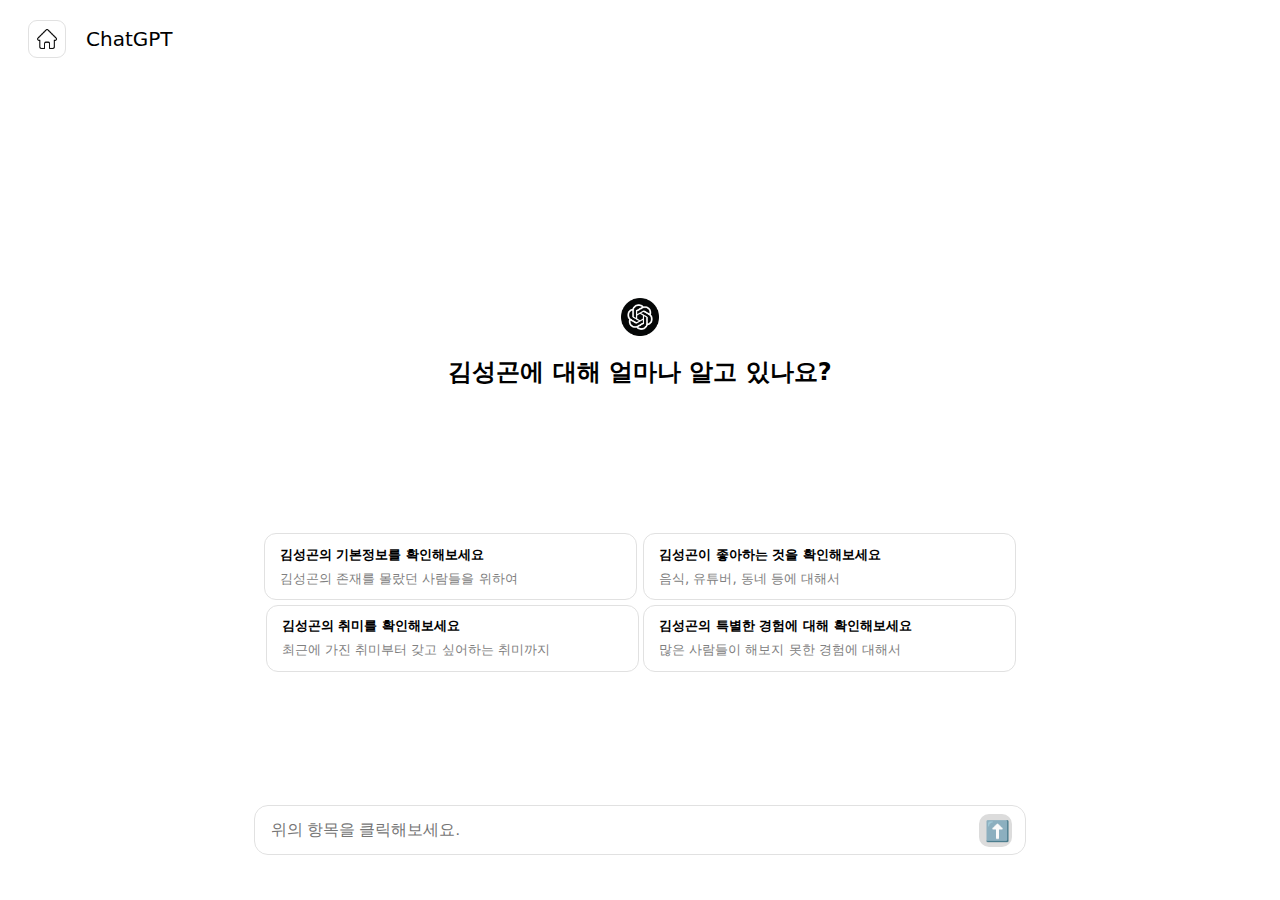
<file: index.html>
<!DOCTYPE html>
<html lang="en">
<head>
    <meta charset="UTF-8">
    <meta name="viewport" content="width=device-width, initial-scale=1.0">
    <title>Introduction | Sunggon</title>
    <link rel="stylesheet" href="intro_style.css" />
</head>
<body>
    <!-- header -->
    <header class="left-header">
        <div class="home">
            <a class="home-link" href="main.html">
                <img src="./home-logo.png" alt="home-logo" width="55%"/>
            </a>
        </div>
        <div class="home-gpt">ChatGPT
        </div>
    </header>

    <!-- 메인 기본 이미지 -->
    <section class="main-home">
        <div class="main-logo">
            <image src="./chatgpt-logo.webp" 
            alt="chatgpt-logo" width="3%" />
            <h2>김성곤에 대해 얼마나 알고 있나요?</h2>
        </div>

    <!-- 메인 버튼 4가지 -->
    </section>
    <section class="main-button">
        <form action="" method="POST">
            <fieldset style="border:0">
                <button type="button" class="btn" id="btn_info" onclick="location.href='qy_info.html'">
                    <b>김성곤의 기본정보를 확인해보세요</b>
                    <br />
                    <span style="color:grey">김성곤의 존재를 몰랐던 사람들을 위하여</span>
                </button>

                <button type="button" class="btn" id="btn_favorite" onclick="location.href='qy_favorite.html'">
                    <b>김성곤이 좋아하는 것을 확인해보세요</b>
                    <br />
                    <span style="color:grey">음식, 유튜버, 동네 등에 대해서</span>
                </button>

                <br />

                <button type="button" class="btn" id="btn_hobby" onclick="location.href='qy_hobby.html'">
                    <b>김성곤의 취미를 확인해보세요</b>
                    <br />
                    <span style="color:grey">최근에 가진 취미부터 갖고 싶어하는 취미까지</span>
                </button>

                <button type="button" class="btn" id="btn_experience" onclick="location.href='qy_experience.html'">
                    <b>김성곤의 특별한 경험에 대해 확인해보세요</b>
                    <br />
                    <span style="color:grey">많은 사람들이 해보지 못한 경험에 대해서</span>
                </button>
            </fieldset>
        </form>
    </section>
    
    <!-- 하단 채팅 박스 -->
    <section class="main-chat">
        <div class="chat-container">
            <input type="text" class="chatbox" placeholder="위의 항목을 클릭해보세요." />
            <button class="send-btn" onclick="location.href='main.html'">⬆️</button>
        </div>
    </section>
</body>
</html>
</file>
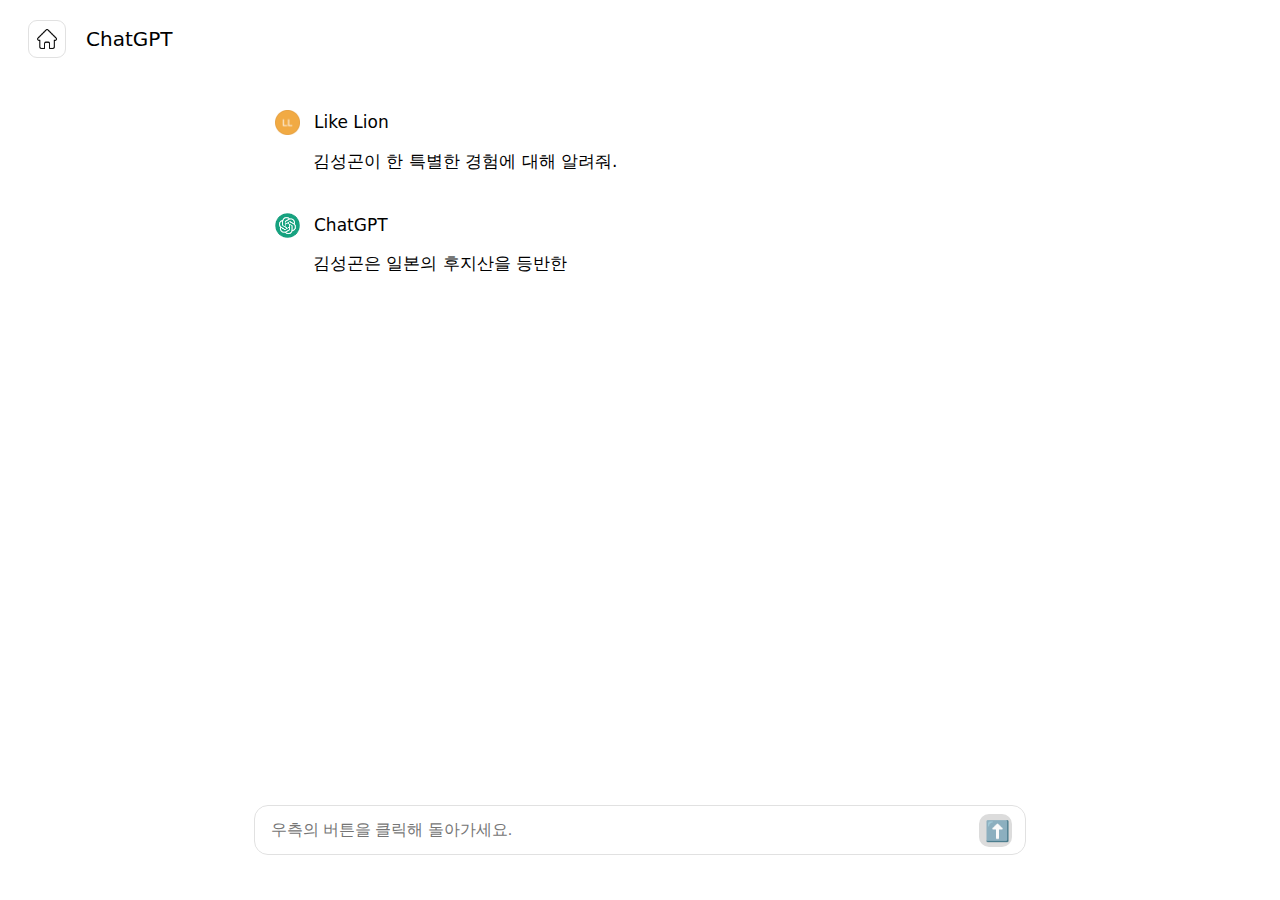
<file: qy_experience.html>
<!DOCTYPE html>
<html lang="en">
<head>
    <meta charset="UTF-8">
    <meta name="viewport" content="width=device-width, initial-scale=1.0">
    <title>Experience | Sunggon</title>
    <link rel="stylesheet" href="content_style.css" />
</head>
<body>
     <!-- header -->
     <header class="left-header">
        <div class="home">
            <a class="home-link" href="main.html">
                <img src="./home-logo.png" alt="home-logo" width="55%"/>
            </a>
        </div>
        <div class="home-gpt">ChatGPT
        </div>
    </header>
    <!-- 센터 프레젠테이션 -->
    <section class="center-container">
        <!-- 질문 컨테이너 -->
        <div class="q-container">
            <!-- 질문자 정보 -->
            <div class="user">
                <div class="profile" id="user_pf">
                    <img src="./user-profile.png" alt="user-profile" width="25px" />
                </div>
                <div class="name" id="user_name">
                    <b>Like Lion</b>
                </div>
            </div>
            <!-- 질문 내용 -->
            <div class="question" id="q_info">
                <p class="paragraph">
                    김성곤이 한 특별한 경험에 대해 알려줘.
                </p>
            </div>
        </div>
        <!-- 답변 컨테이너 -->
        <div class="a-container">
            <!-- 답변자 정보 -->
            <div class="gpt">
                <div class="profile" id="gpt_pf">
                    <img src="./gpt-profile.png" alt="gpt-profile" width="25px" />
                </div>
                <div class="name" id="gpt_name">
                    <b>ChatGPT</b>
                </div>
            </div>
            <!-- 답변 내용 -->
            <div class="answer" id="a_info">
                <p class="paragraph" id="typewriter"></p>
                <img src="img-fuji.jpg" id="img-fuji" alt="fujiimage" width="70%" />
            <script src="./ty-experience.js"></script>    
            </div>
        </div>
    </section>
    <!-- 하단 채팅 박스-->
    <section class="main-chat">
        <div class="chat-container">
            <input type="text" class="chatbox" placeholder="우측의 버튼을 클릭해 돌아가세요." />
            <button class="send-btn" onclick="location.href='main.html'">⬆️</button>
        </div>
    </section>
</body>
</html>
</file>
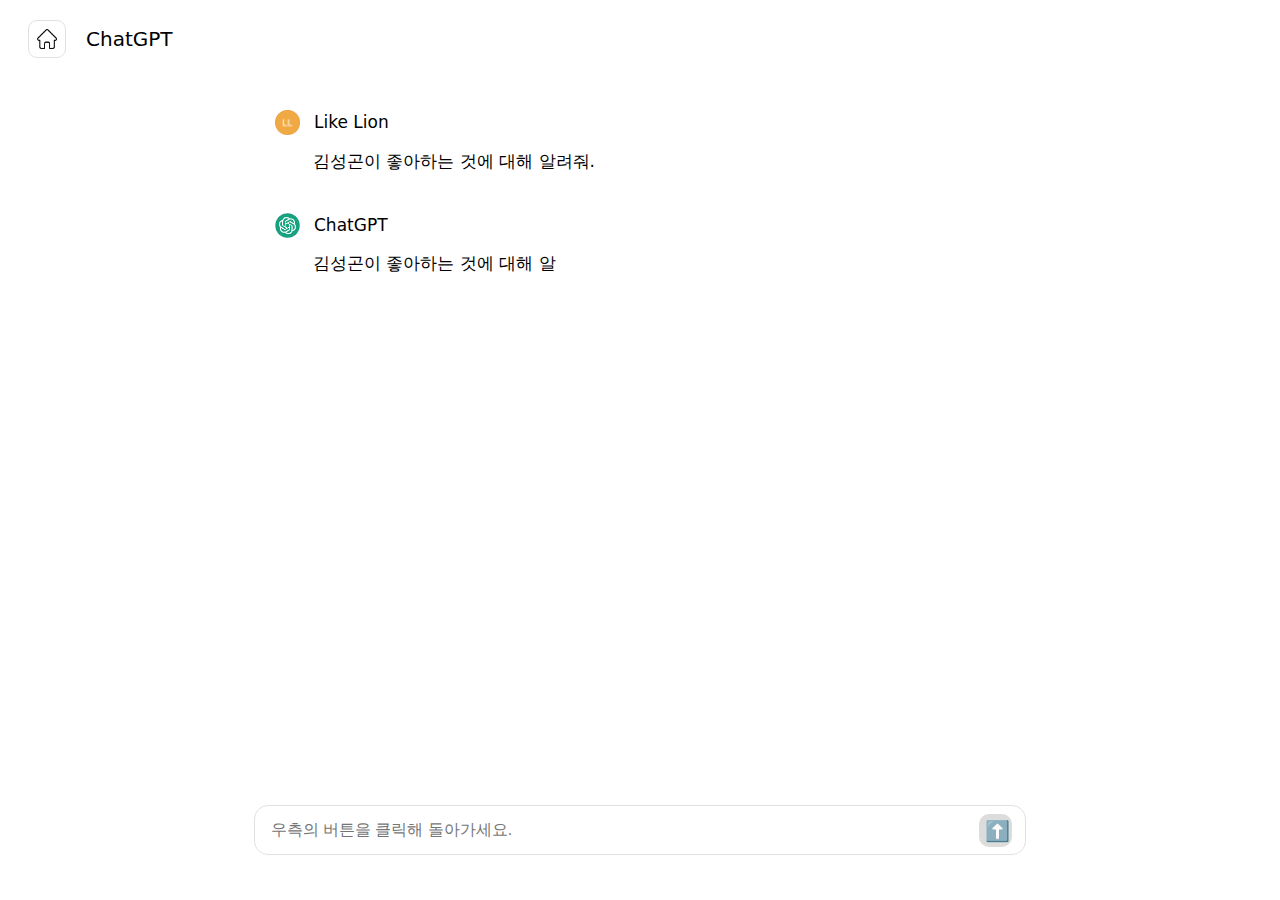
<file: qy_favorite.html>
<!DOCTYPE html>
<html lang="en">
<head>
    <meta charset="UTF-8">
    <meta name="viewport" content="width=device-width, initial-scale=1.0">
    <title>Favorite | Sunggon</title>
    <link rel="stylesheet" href="content_style.css" />
</head>
<body>
     <!-- header -->
     <header class="left-header">
        <div class="home">
            <a class="home-link" href="main.html">
                <img src="./home-logo.png" alt="home-logo" width="55%"/>
            </a>
        </div>
        <div class="home-gpt">ChatGPT
        </div>
    </header>
    <!-- 센터 프레젠테이션 -->
    <section class="center-container">
        <!-- 질문 컨테이너 -->
        <div class="q-container">
            <!-- 질문자 정보 -->
            <div class="user">
                <div class="profile" id="user_pf">
                    <img src="./user-profile.png" alt="user-profile" width="25px" />
                </div>
                <div class="name" id="user_name">
                    <b>Like Lion</b>
                </div>
            </div>
            <!-- 질문 내용 -->
            <div class="question" id="q_info">
                <p class="paragraph">
                    김성곤이 좋아하는 것에 대해 알려줘.
                </p>
            </div>
        </div>
        <!-- 답변 컨테이너 -->
        <div class="a-container">
            <!-- 답변자 정보 -->
            <div class="gpt">
                <div class="profile" id="gpt_pf">
                    <img src="./gpt-profile.png" alt="gpt-profile" width="25px" />
                </div>
                <div class="name" id="gpt_name">
                    <b>ChatGPT</b>
                </div>
            </div>
            <!-- 답변 내용 -->
            <div class="answer" id="a_info">
                <p class="paragraph" id="typewriter"></p>
            <script src="./ty-favorite.js"></script>    
            </div>
        </div>
    </section>
    <!-- 하단 채팅 박스-->
    <section class="main-chat">
        <div class="chat-container">
            <input type="text" class="chatbox" placeholder="우측의 버튼을 클릭해 돌아가세요." />
            <button class="send-btn" onclick="location.href='main.html'">⬆️</button>
        </div>
    </section>
</body>
</html>
</file>
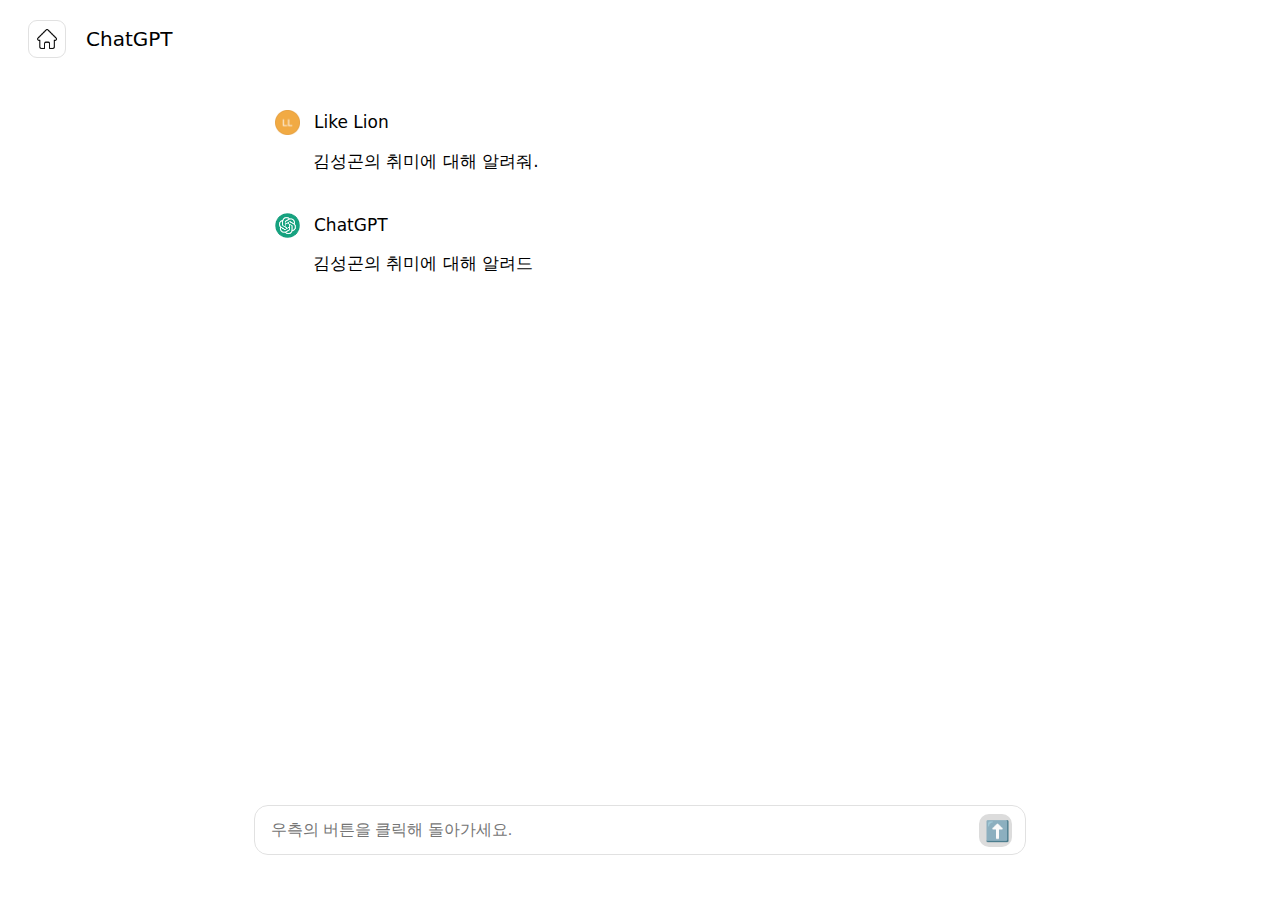
<file: qy_hobby.html>
<!DOCTYPE html>
<html lang="en">
<head>
    <meta charset="UTF-8">
    <meta name="viewport" content="width=device-width, initial-scale=1.0">
    <title>Hobby | Sunggon</title>
    <link rel="stylesheet" href="content_style.css" />
</head>
<body>
     <!-- header -->
     <header class="left-header">
        <div class="home">
            <a class="home-link" href="main.html">
                <img src="./home-logo.png" alt="home-logo" width="55%"/>
            </a>
        </div>
        <div class="home-gpt">ChatGPT
        </div>
    </header>
    <!-- 센터 프레젠테이션 -->
    <section class="center-container">
        <!-- 질문 컨테이너 -->
        <div class="q-container">
            <!-- 질문자 정보 -->
            <div class="user">
                <div class="profile" id="user_pf">
                    <img src="./user-profile.png" alt="user-profile" width="25px" />
                </div>
                <div class="name" id="user_name">
                    <b>Like Lion</b>
                </div>
            </div>
            <!-- 질문 내용 -->
            <div class="question" id="q_info">
                <p class="paragraph">
                    김성곤의 취미에 대해 알려줘.
                </p>
            </div>
        </div>
        <!-- 답변 컨테이너 -->
        <div class="a-container">
            <!-- 답변자 정보 -->
            <div class="gpt">
                <div class="profile" id="gpt_pf">
                    <img src="./gpt-profile.png" alt="gpt-profile" width="25px" />
                </div>
                <div class="name" id="gpt_name">
                    <b>ChatGPT</b>
                </div>
            </div>
            <!-- 답변 내용 -->
            <div class="answer" id="a_info">
                <p class="paragraph" id="typewriter"></p>
            <script src="./ty-hobby.js"></script>    
            </div>
        </div>
    </section>
    <!-- 하단 채팅 박스-->
    <section class="main-chat">
        <div class="chat-container">
            <input type="text" class="chatbox" placeholder="우측의 버튼을 클릭해 돌아가세요." />
            <button class="send-btn" onclick="location.href='main.html'">⬆️</button>
        </div>
    </section>
</body>
</html>
</file>
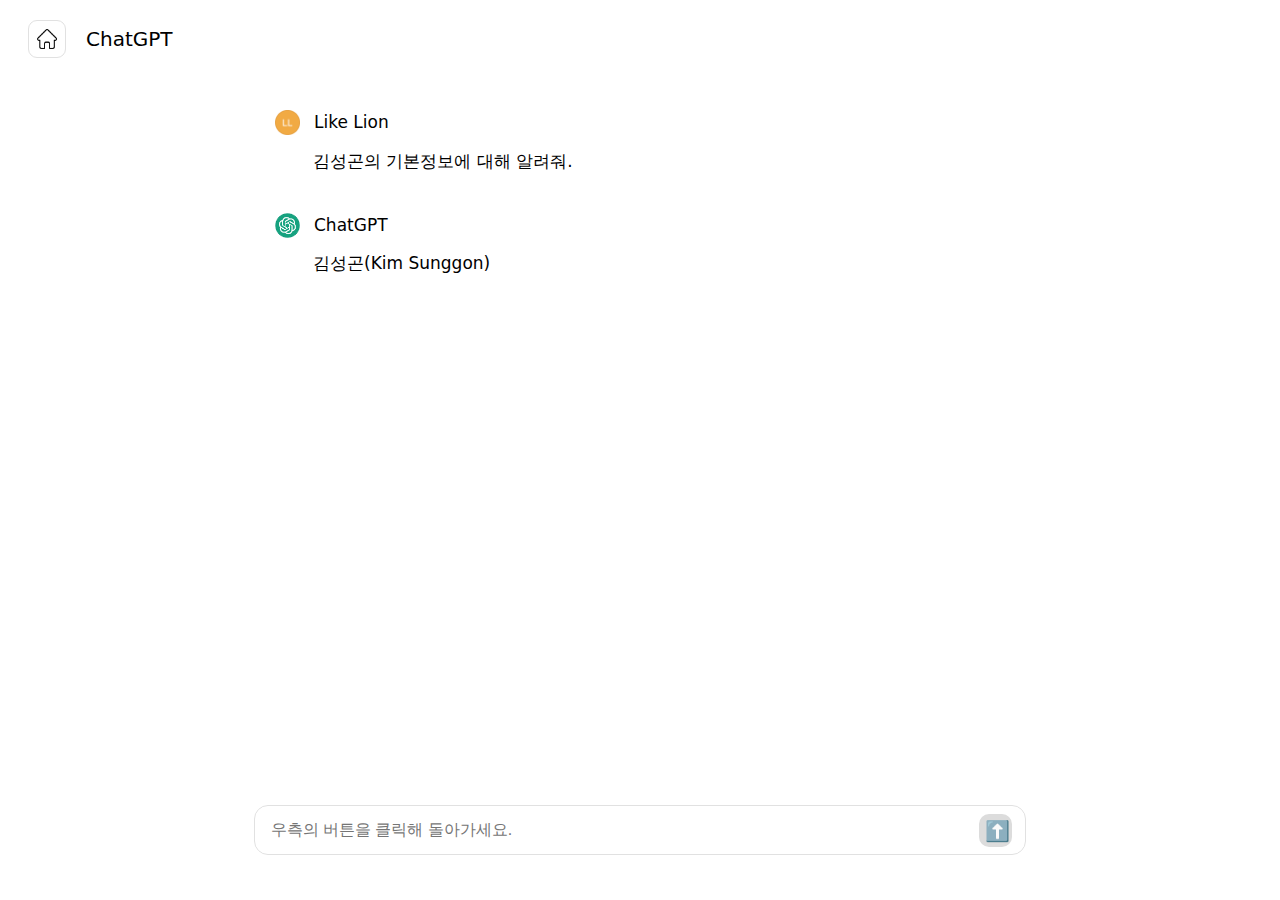
<file: qy_info.html>
<!DOCTYPE html>
<html lang="en">
<head>
    <meta charset="UTF-8">
    <meta name="viewport" content="width=device-width, initial-scale=1.0">
    <title>Information | Sunggon</title>
    <link rel="stylesheet" href="content_style.css" />
</head>
<body>
     <!-- header -->
     <header class="left-header">
        <div class="home">
            <a class="home-link" href="main.html">
                <img src="./home-logo.png" alt="home-logo" width="55%"/>
            </a>
        </div>
        <div class="home-gpt">ChatGPT
        </div>
    </header>
    <!-- 센터 프레젠테이션 -->
    <section class="center-container">
        <!-- 질문 컨테이너 -->
        <div class="q-container">
            <!-- 질문자 정보 -->
            <div class="user">
                <div class="profile" id="user_pf">
                    <img src="./user-profile.png" alt="user-profile" width="25px" />
                </div>
                <div class="name" id="user_name">
                    <b>Like Lion</b>
                </div>
            </div>
            <!-- 질문 내용 -->
            <div class="question" id="q_info">
                <p class="paragraph">
                    김성곤의 기본정보에 대해 알려줘.
                </p>
            </div>
        </div>
        <!-- 답변 컨테이너 -->
        <div class="a-container">
            <!-- 답변자 정보 -->
            <div class="gpt">
                <div class="profile" id="gpt_pf">
                    <img src="./gpt-profile.png" alt="gpt-profile" width="25px" />
                </div>
                <div class="name" id="gpt_name">
                    <b>ChatGPT</b>
                </div>
            </div>
            <!-- 답변 내용 -->
            <div class="answer" id="a_info">
                <p class="paragraph" id="typewriter"></p>
            <script src="./ty-info.js"></script>    
            </div>
        </div>
    </section>
    <!-- 하단 채팅 박스-->
    <section class="main-chat">
        <div class="chat-container">
            <input type="text" class="chatbox" placeholder="우측의 버튼을 클릭해 돌아가세요." />
            <button class="send-btn" onclick="location.href='main.html'">⬆️</button>
        </div>
    </section>
</body>
</html>
</file>
<file: intro_style.css>
.left-header{
    display: flex;
    align-items: center;

    margin-top: 20px;
    margin-left: 20px;
    gap: 1em;

    font-family: system-ui, -apple-system, BlinkMacSystemFont, 'Segoe UI', Roboto, Oxygen, Ubuntu, Cantarell, 'Open Sans', 'Helvetica Neue', sans-serif;
    font-size: 20px;
    font-weight: 500;
}

.home{
    display: flex;
    justify-content: center;
    align-items: center;

    width: 1.8em;
    height: 1.8em;

    background-color: transparent;
    border: 1.3px solid;
    border-color: rgb(225, 225, 225);
    border-radius: 9px;
}
.home:hover{
    background-color: rgb(249, 249, 249);
}

.home-link{
    display: flex;
    justify-content: center;
    align-items: center;
}


.main-logo{
    display: flex;
    flex-direction: column;
    justify-content: center;
    align-items: center;
    margin: 15em 0px 5em 0px;

    font-family: system-ui, -apple-system, BlinkMacSystemFont, 'Segoe UI', Roboto, Oxygen, Ubuntu, Cantarell, 'Open Sans', 'Helvetica Neue', sans-serif;
}

.main-button{
    display: flex;
    flex-direction: column;
    justify-content: center;
    align-items: center;

    overflow: hidden;
    white-space: nowrap;

    margin-top: 7.5em;
}

.main-chat{
    position: fixed;
    bottom: 5%;
    left: 50%;
    transform: translate(-50%, 0%);
}

.chat-container{
    position: relative;
    display: flex;
    flex-direction: row;
    justify-content: center;
    align-items: center;

    width: 770px;
    height: 48px;
    border: 1px solid;
    border-color: rgb(225, 225, 225);
    border-radius: 14px;
    margin-top: 3px;
    gap: 1em;
}

.btn{
    background-color: transparent;

    width: 28em;
    height: 5em;

    padding-left: 15px;

    border: 1px solid;
    border-color: rgb(225, 225, 225);
    border-radius: 12px;

    text-align: left;
    line-height: 180%;

    font-family: system-ui, -apple-system, BlinkMacSystemFont, 'Segoe UI', Roboto, Oxygen, Ubuntu, Cantarell, 'Open Sans', 'Helvetica Neue', sans-serif;
    
    cursor: pointer;
}
.btn:hover{
    background-color: rgb(249, 249, 249);
}


#btn_info{
    margin-right: 2px;
    margin-bottom: 5px;
}

#btn_hobby{
    margin-left: 2px;
    margin-bottom: 5px;
}
#btn_movie{
    margin-right: 2px;
    margin-top: 5px;
}

#btn_music{
    margin-left: 2px;
    margin-top: 5px;
}

.chatbox{
    width: 690px;
    height: 40px;
    border: none;
    outline: none;

    font-size: 16px;
}

.send-btn{
    width: 33px;
    height: 33px;

    padding-top: 3px;

    background-color: rgb(220, 220, 220);

    border: none;
    border-radius: 10px;

    color: white;
    font-size: 20px;

    cursor: pointer;

}
.send-btn:hover{
    background-color: black;
    transition: 0.3s;
}
</file>
<file: content_style.css>
.left-header{
    display: flex;
    align-items: center;

    margin-top: 20px;
    margin-left: 20px;
    gap: 1em;

    font-family: system-ui, -apple-system, BlinkMacSystemFont, 'Segoe UI', Roboto, Oxygen, Ubuntu, Cantarell, 'Open Sans', 'Helvetica Neue', sans-serif;
    font-size: 20px;
    font-weight: 500;
}

.home{
    display: flex;
    justify-content: center;
    align-items: center;

    width: 1.8em;
    height: 1.8em;

    background-color: transparent;
    border: 1.3px solid;
    border-color: rgb(225, 225, 225);
    border-radius: 9px;
}
.home:hover{
    background-color: rgb(249, 249, 249);
}

.home-link{
    display: flex;
    justify-content: center;
    align-items: center;
}

.center-container{
    display: flex;
    justify-content: center;
    align-items: center;
    flex-direction: column;

    margin-top: 50px;

    font-family: system-ui, -apple-system, BlinkMacSystemFont, 'Segoe UI', Roboto, Oxygen, Ubuntu, Cantarell, 'Open Sans', 'Helvetica Neue', sans-serif;
    font-weight: 300;
}

.q-container{
    width: 720px;

    padding-right: 10px;
    
    margin-bottom: 35px;

    line-height: 180%;
}

.a-container{
    width: 720px;

    padding-right: 10px;

    margin-bottom: 35px;

    line-height: 180%;
}

.user{
    display: flex;
    flex-direction: row;
    align-items: center;
}

.gpt{
    display: flex;
    flex-direction: row;
    align-items: center;
}

.name{
    margin-left: 14px;
    padding-bottom: 10px;

    font-size: 17px;
}

.question{
    padding-left: 38px;
    font-size: 17px;
}

.answer{
    padding-left: 38px;
    font-size: 17px;
}

.paragraph {
    margin: 0;
}

#typewriter {
    white-space: pre-line;
    overflow: hidden;
}

#img-fuji{
    display: none;
    max-width: 100%;
    height: auto;
    margin-top: 20px;
}

.main-chat{
    position: fixed;
    bottom: 5%;
    left: 50%;
    transform: translate(-50%, 0%);
}

.chat-container{
    position: relative;
    display: flex;
    flex-direction: row;
    justify-content: center;
    align-items: center;

    width: 770px;
    height: 48px;
    border: 1px solid;
    
    border-color: rgb(225, 225, 225);
    border-radius: 14px;
    margin-top: 3px;
    gap: 1em;
}

.chatbox{
    width: 690px;
    height: 40px;
    border: none;
    outline: none;

    font-size: 16px;
}

.send-btn{
    width: 33px;
    height: 33px;

    padding-top: 3px;

    background-color: rgb(220, 220, 220);

    border: none;
    border-radius: 10px;

    color: white;
    font-size: 20px;

    cursor: pointer;

}
.send-btn:hover{
    background-color: black;
    transition: 0.3s;
}
</file>
